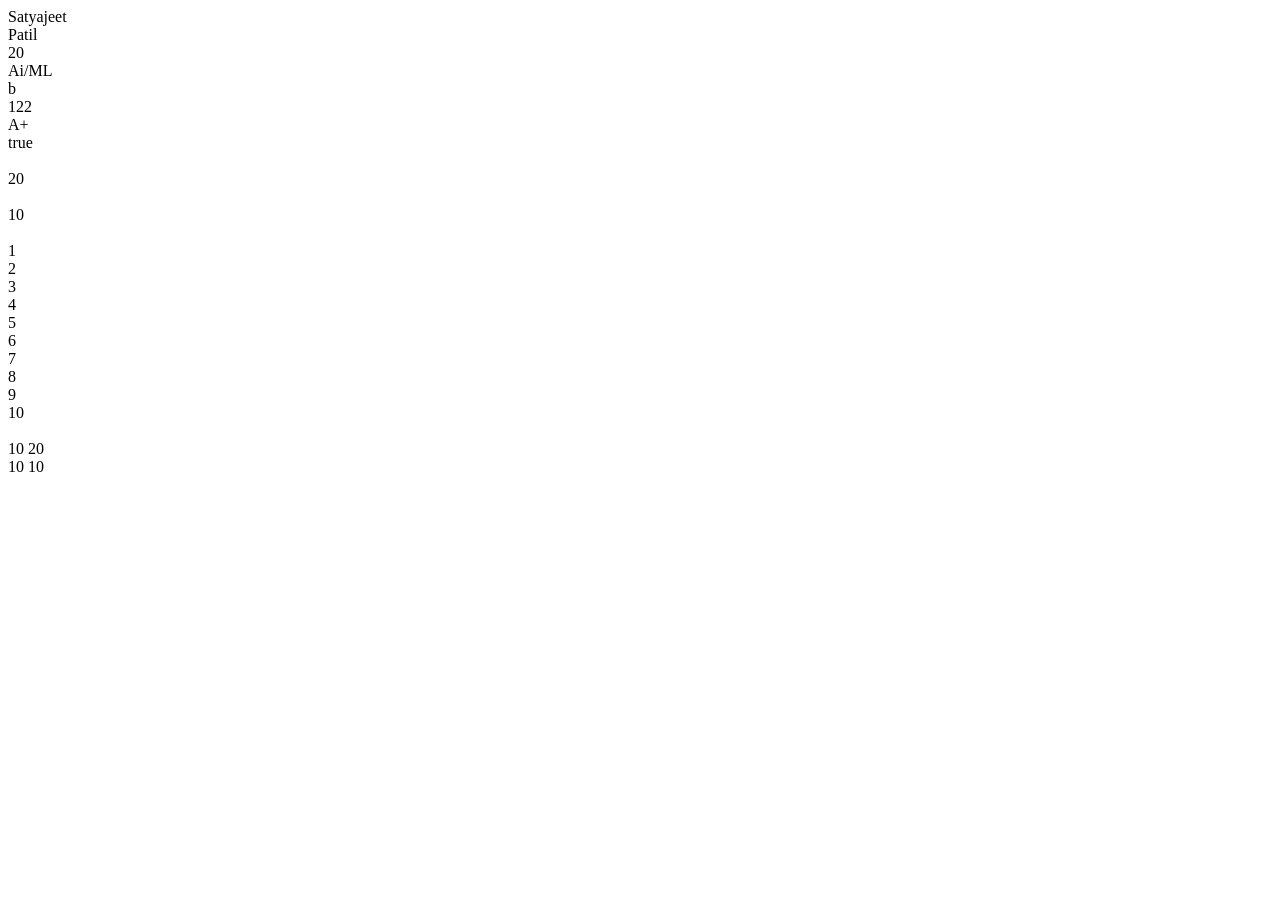
<file: Lab/index.html>
<!DOCTYPE html>
<html lang="en">
<head>
    <meta charset="UTF-8">
    <meta name="viewport" content="width=device-width, initial-scale=1.0">
    <title>Experiment 01</title>
</head>
<body>
    <script src="Exp01.js"></script>
</body>
</html>
</file>
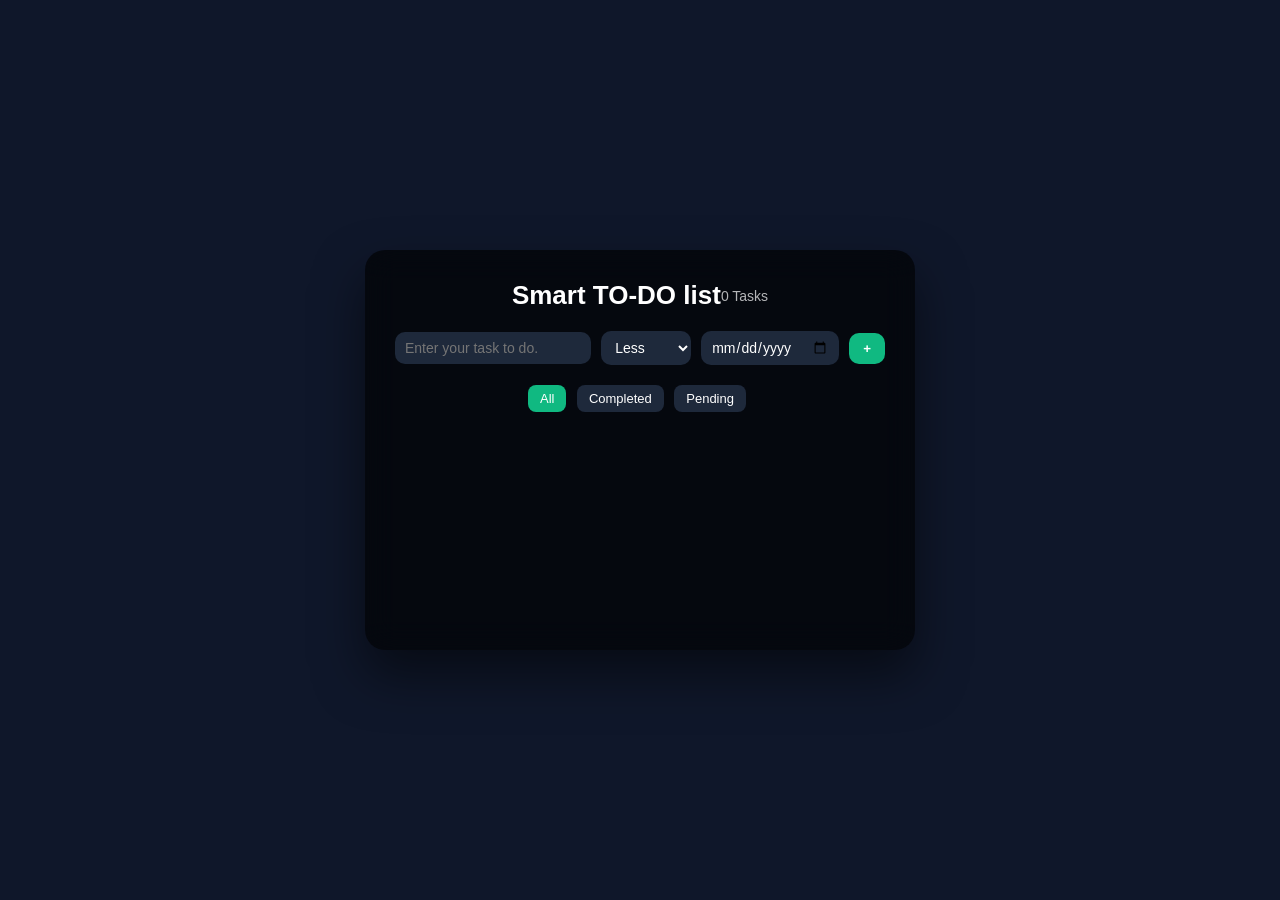
<file: Lecture/project1_todo/index.html>
<!DOCTYPE html>
<html lang="en">
<head>
    <meta charset="UTF-8">
    <title>Smart TO-DO list</title>
    <meta name="viewport" content="width=device-width, initial-scale=1.0">
    <link rel="stylesheet" href="style.css">
</head>
<body>

<div class="app">

    <header>
        <h1>Smart TO-DO list</h1>
        <p id="taskCounter">No Tasks.</p>
    </header>

    <div class="input-group">
        <input type="text" id="taskInput" placeholder="Enter your task to do.">

        <select id="prioritySelect">
            <button>Select Priority</button>
            <option value="low">Less</option>
            <option value="medium">Medium</option>
            <option value="high">More</option>
        </select>

        <input type="date" id="dueDate">
        <button id="addTaskBtn">+</button>
    </div>

    <div class="filters">
        <button class="filter active" data-filter="all">All</button>
        <button class="filter" data-filter="completed">Completed</button>
        <button class="filter" data-filter="pending">Pending</button>
    </div>

    <ul id="taskList"></ul>

</div>

<script src="script.js"></script>
</body>
</html>
</file>
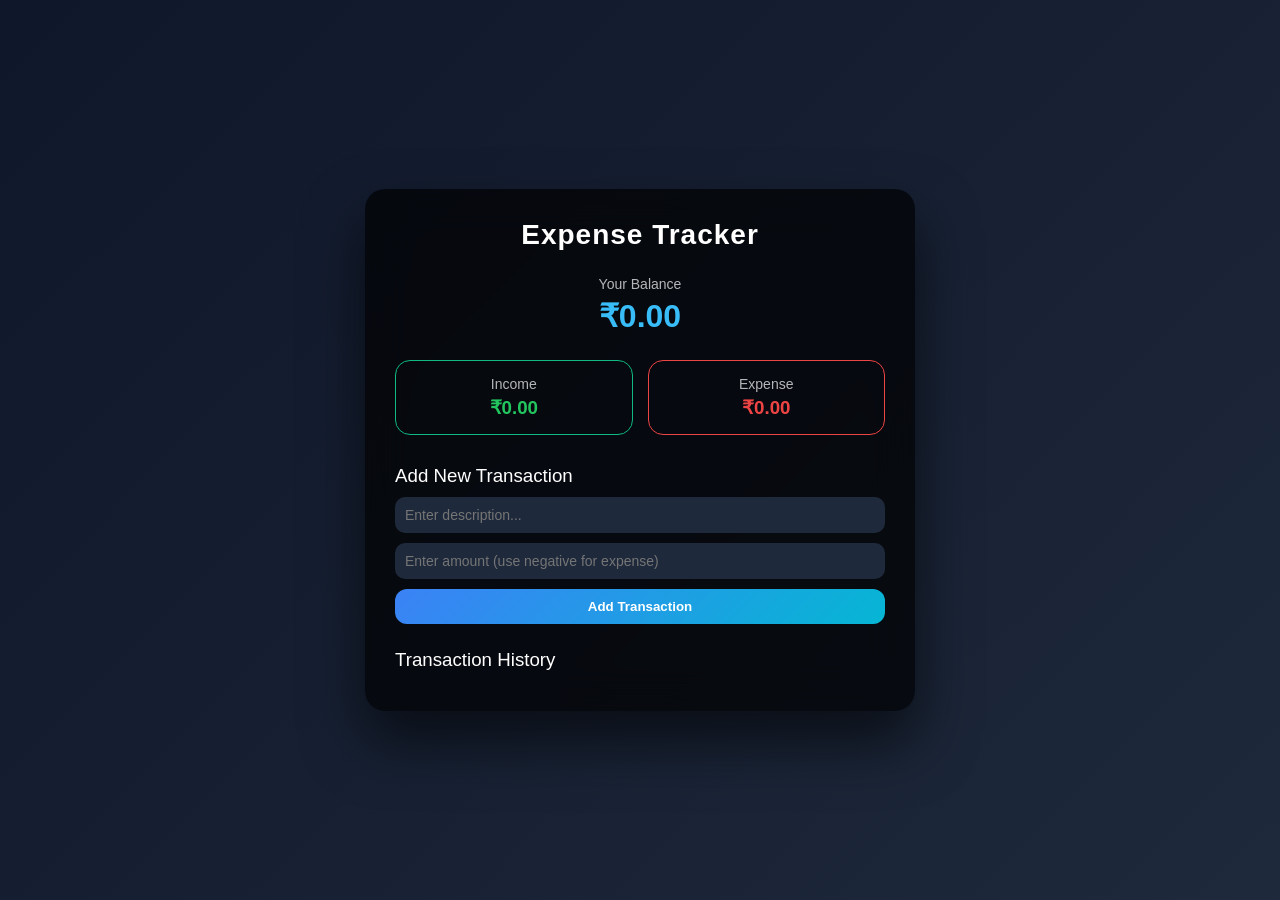
<file: Lecture/project2_expenseTracker/index.html>
<!DOCTYPE html>
<html lang="en">
<head>
    <meta charset="UTF-8">
    <title>Expense Tracker</title>
    <meta name="viewport" content="width=device-width, initial-scale=1.0">
    <link rel="stylesheet" href="style.css">
</head>
<body>

<div class="app">

    <header>
        <h1>Expense Tracker</h1>
    </header>

    <!-- Balance Section -->
    <div class="balance-container">
        <p>Your Balance</p>
        <h2 id="balance">₹0.00</h2>
    </div>

    <!-- Income & Expense Summary -->
    <div class="summary">
        <div class="income-box">
            <p>Income</p>
            <h3 id="income">₹0.00</h3>
        </div>

        <div class="expense-box">
            <p>Expense</p>
            <h3 id="expense">₹0.00</h3>
        </div>
    </div>

    <!-- Add Transaction -->
    <div class="transaction-form">
        <h3>Add New Transaction</h3>

        <input 
            type="text" 
            id="text" 
            placeholder="Enter description..."
        >

        <input 
            type="number" 
            id="amount" 
            placeholder="Enter amount (use negative for expense)"
        >

        <button id="addBtn">Add Transaction</button>
    </div>

    <!-- Transaction History -->
    <div class="history">
        <h3>Transaction History</h3>
        <ul id="list"></ul>
    </div>

</div>

<script src="script.js"></script>
</body>
</html>
</file>
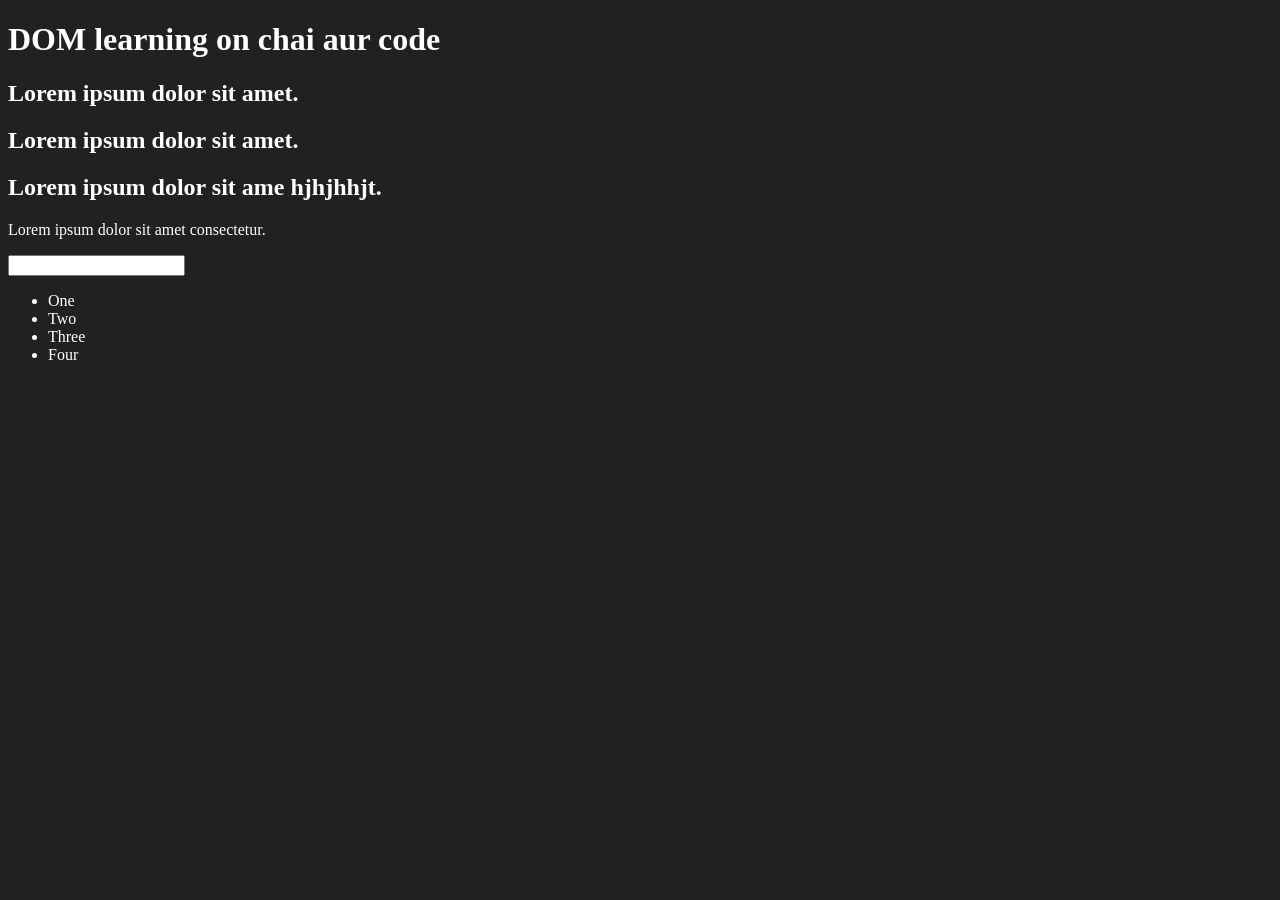
<file: Lecture/DOM.html>
<!DOCTYPE html>
<html lang="en">
<head>
    <meta charset="UTF-8">
    <title>Dom learning with Satyajeet</title>
    <style>
        .bg-black{
            background-color: #212121;
            color: #fff;
        }
    </style>
</head>
<body class="bg-black">
    <div>
        <h1 id="title" class="heading">
            DOM learning on chai aur code 
            <span style="display: none;">test Text</span>
        </h1>

        <h2>Lorem ipsum dolor sit amet.</h2>
        <h2>Lorem ipsum dolor sit amet.</h2>
        <h2>Lorem ipsum dolor sit ame hjhjhhjt.</h2>

        <p>Lorem ipsum dolor sit amet consectetur.</p>

        <input type="password">

        <ul>
            <li class="list-item" id="chiku">One</li>
            <li class="list-item">Two</li>
            <li class="list-item">Three</li>
            <li class="list-item">Four</li>
        </ul>
    </div>
</body>
</html>


<!-- Document.get element by id(title.id)
Document.get flask
Document.get element by id(id.get)
Document.get element by id(id.set) 
title.inner html v/s inner text
query selector:to select a one value from the list.
query selector all: it selects all values.

Activities:
design a simple html web page. and implement it using DOM
Create 1 project using js and DOM without chatgpt.
-->
</file>
<file: Lecture/project1_todo/style.css>
/* RESET  */
* {
    margin: 0;
    padding: 0;
    box-sizing: border-box;
    font-family: 'Segoe UI', sans-serif;
}

body {
    height: 100vh;
    display: flex;
    justify-content: center;
    align-items: center;
    background: #0f172a;
}

.app {
    width: 90%;
    max-width: 550px;          /* Increased width */
    min-height: 400px;         /* Increased height */
    padding: 30px;
    text-align: center;
    border-radius: 20px;
    backdrop-filter: blur(15px);
    background: rgba(0, 0, 0, 0.65);
    color: white;
    box-shadow: 0 25px 50px rgba(0,0,0,0.5);
}

header {
    display: flex;
    justify-content: center;
    align-items: center;
    margin-bottom: 20px;
}

header h1 {
    font-size: 26px;
    font-weight: 600;
    text-align: center;
}

#taskCounter {
    font-size: 14px;
    opacity: 0.7;
}

.input-group {
    display: flex;
    gap: 10px;
    margin-bottom: 20px;
    align-items: center;
}

/* Inputs & Select */
input,
select {
    padding: 8px 10px;
    border-radius: 10px;
    border: none;
    outline: none;
    background: #1e293b;
    color: white;
    font-size: 14px;
}

#taskInput {
    flex: 1;
}

/* Add Button */
#addTaskBtn {
    padding: 8px 14px;
    border-radius: 10px;
    border: none;
    cursor: pointer;
    background: #10b981;
    color: white;
    font-weight: bold;
    transition: 0.2s ease;
}

#addTaskBtn:hover {
    background: #059669;
    transform: scale(1.05);
}

/* ================= FILTER BUTTONS ================= */
.filters {
    margin-bottom: 15px;
}

.filter {
    padding: 6px 12px;
    border-radius: 8px;
    border: none;
    margin-right: 6px;
    cursor: pointer;
    background: #1e293b;
    color: white;
    font-size: 13px;
    transition: 0.2s;
}

.filter:hover {
    background: #334155;
}

.filter.active {
    background: #10b981;
    color: white;
}

/* ================= TASK LIST ================= */
ul {
    list-style: none;
    max-height: 260px;
    overflow-y: auto;
    padding-right: 5px;
}

/* Scrollbar Styling */
ul::-webkit-scrollbar {
    width: 6px;
}

ul::-webkit-scrollbar-thumb {
    background: #334155;
    border-radius: 10px;
}

/* ================= TASK ITEM ================= */
li {
    background: #1e293b;
    padding: 12px;
    margin-bottom: 10px;
    border-radius: 14px;
    display: flex;
    flex-direction: column;
    gap: 6px;
    transition: 0.2s ease;
}

li:hover {
    transform: translateY(-2px);
}

/* Top row inside task */
.task-top {
    display: flex;
    justify-content: space-between;
    align-items: center;
}

/* Task text */
.task-text {
    font-size: 14px;
}

/* Completed style */
.completed .task-text {
    text-decoration: line-through;
    opacity: 0.6;
}

/* Task action buttons */
.task-actions button {
    margin-left: 6px;
    border: none;
    border-radius: 6px;
    padding: 4px 7px;
    cursor: pointer;
    background: #334155;
    color: white;
    font-size: 12px;
    transition: 0.2s;
}

.task-actions button:hover {
    background: #475569;
}

/* PRIORITY COLORS  */
.low {
    border-left: 5px solid #22c55e;
}

.medium {
    border-left: 5px solid #facc15;
}

.high {
    border-left: 5px solid #ef4444;
}

small {
    font-size: 12px;
    opacity: 0.6;
}

/* making it responsive */
@media (max-width: 500px) {
    .input-group {
        flex-direction: column;
        align-items: stretch;
    }

    #addTaskBtn {
        width: 100%;
    }

    .filters {
        display: flex;
        flex-wrap: wrap;
        gap: 6px;
    }
}
</file>
<file: Lecture/project2_expenseTracker/style.css>
* {
    margin: 0;
    padding: 0;
    box-sizing: border-box;
    font-family: 'Segoe UI', sans-serif;
}

body {
    height: 100vh;
    display: flex;
    justify-content: center;
    align-items: center;
    background: linear-gradient(135deg, #0f172a, #1e293b);
}

.app {
    width: 90%;
    max-width: 550px;
    min-height: 500px;
    padding: 30px;
    border-radius: 20px;
    backdrop-filter: blur(20px);
    background: rgba(0, 0, 0, 0.7);
    color: white;
    box-shadow: 0 30px 60px rgba(0,0,0,0.6);
    
}

header h1 {
    text-align: center;
    font-size: 28px;
    margin-bottom: 25px;
    font-weight: 600;
    letter-spacing: 1px;
}

.balance-container {
    text-align: center;
    margin-bottom: 25px;
}

.balance-container p {
    opacity: 0.7;
    font-size: 14px;
}

#balance {
    font-size: 32px;
    margin-top: 5px;
    color: #38bdf8;
}

/*SUMMARY */
.summary {
    display: flex;
    justify-content: space-between;
    margin-bottom: 30px;
    gap: 15px;
}

.income-box,
.expense-box {
    flex: 1;
    padding: 15px;
    border-radius: 15px;
    text-align: center;
}

.income-box {
    border: 1px solid #10b981;
}

.expense-box {
    border: 1px solid #ef4444;
}

.income-box p,
.expense-box p {
    font-size: 14px;
    opacity: 0.7;
}

#income {
    color: #22c55e;
    margin-top: 5px;
}

#expense {
    color: #ef4444;
    margin-top: 5px;
}

/* FORM */
.transaction-form {
    margin-bottom: 25px;
}

.transaction-form h3 {
    margin-bottom: 10px;
    font-weight: 500;
}

.transaction-form input {
    width: 100%;
    padding: 10px;
    margin-bottom: 10px;
    border-radius: 10px;
    border: none;
    outline: none;
    background: #1e293b;
    color: white;
    font-size: 14px;
}

.transaction-form input:focus {
    border: 1px solid #38bdf8;
}

/* Add Button */
#addBtn {
    width: 100%;
    padding: 10px;
    border-radius: 12px;
    border: none;
    cursor: pointer;
    background: linear-gradient(135deg, #3b82f6, #06b6d4);
    color: white;
    font-weight: 600;
    transition: 0.2s ease;
}

#addBtn:hover {
    transform: scale(1.03);
    opacity: 0.9;
}


.history h3 {
    margin-bottom: 10px;
    font-weight: 500;
}

ul {
    list-style: none;
    max-height: 200px;
    overflow-y: auto;
}

ul::-webkit-scrollbar {
    width: 6px;
}

ul::-webkit-scrollbar-thumb {
    background: #334155;
    border-radius: 10px;
}

/* ================= TRANSACTION ITEM ================= */
li {
    background: #1e293b;
    padding: 12px 15px;
    margin-bottom: 10px;
    border-radius: 12px;
    display: flex;
    justify-content: space-between;
    align-items: center;
    transition: 0.2s ease;
    border-left: 5px solid;
}

li:hover {
    transform: translateY(-2px);
}

/* Income Style */
.plus {
    border-color: #22c55e;
}

/* Expense Style */
.minus {
    border-color: #ef4444;
}

/* Amount Text */
li span {
    font-weight: 500;
}

/* Delete Button */
.delete-btn {
    background: transparent;
    border: none;
    color: #ef4444;
    font-size: 16px;
    cursor: pointer;
    margin-left: 10px;
    transition: 0.2s;
}

.delete-btn:hover {
    color: #f87171;
}

/* making responsive */
@media (max-width: 500px) {
    .summary {
        flex-direction: column;
    }
}
</file>
